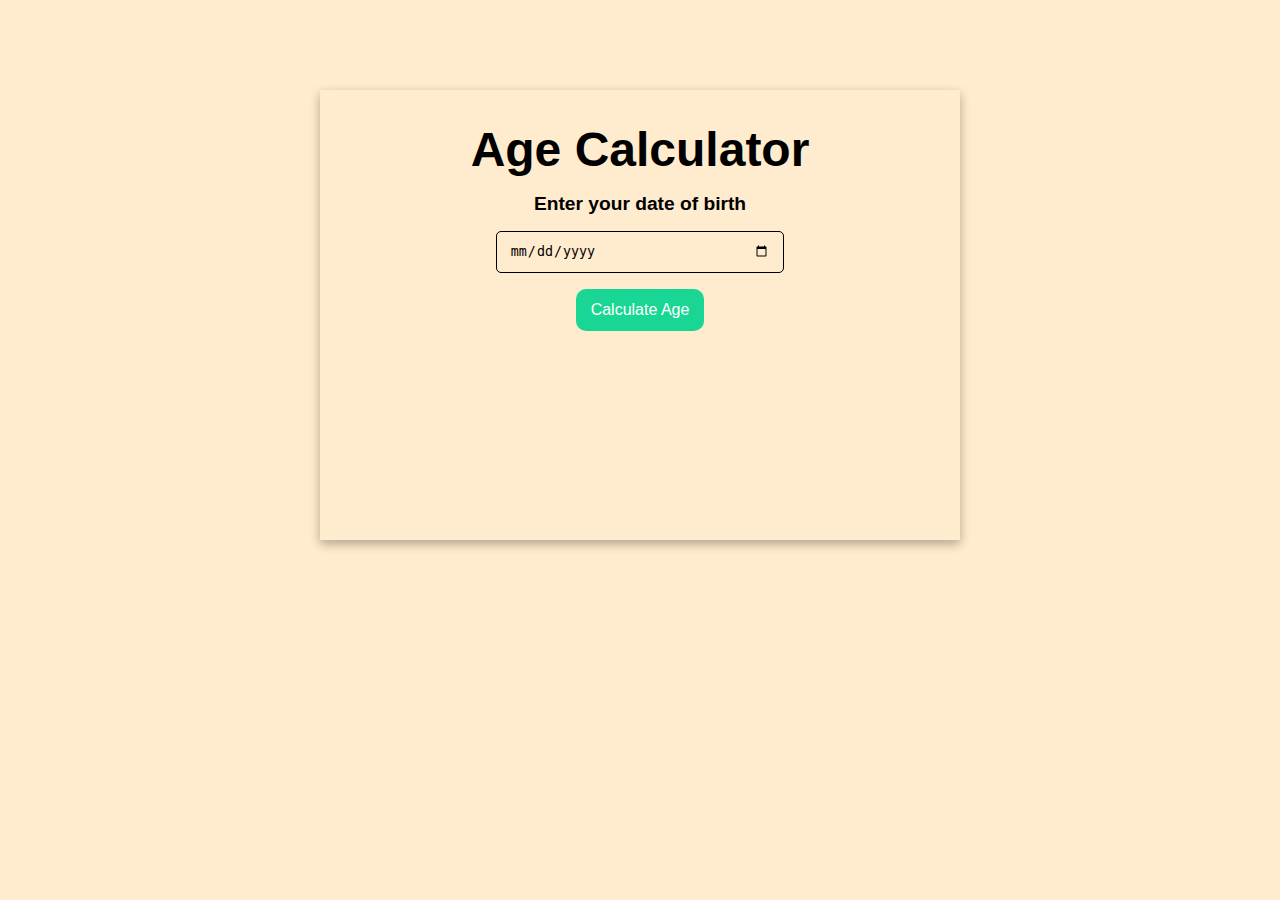
<file: age-calculator/index.html>
<!DOCTYPE html>
<html lang="en">
<head>
    <meta charset="UTF-8">
    <meta name="viewport" content="width=device-width, initial-scale=1.0">
    <title>Document</title>
    <link rel="stylesheet" href="style.css">
</head>
<body>
    <div class="calcParent">
        <h1>Age Calculator</h1>
        <h4>Enter your date of birth</h4>
        <input type="date" id="dob">
        <button onclick="calculateAge()">Calculate Age</button>
        <p id="result"></p>
    </div>

    <script src="script.js">
        
    </script>
</body>
</html>
</file>
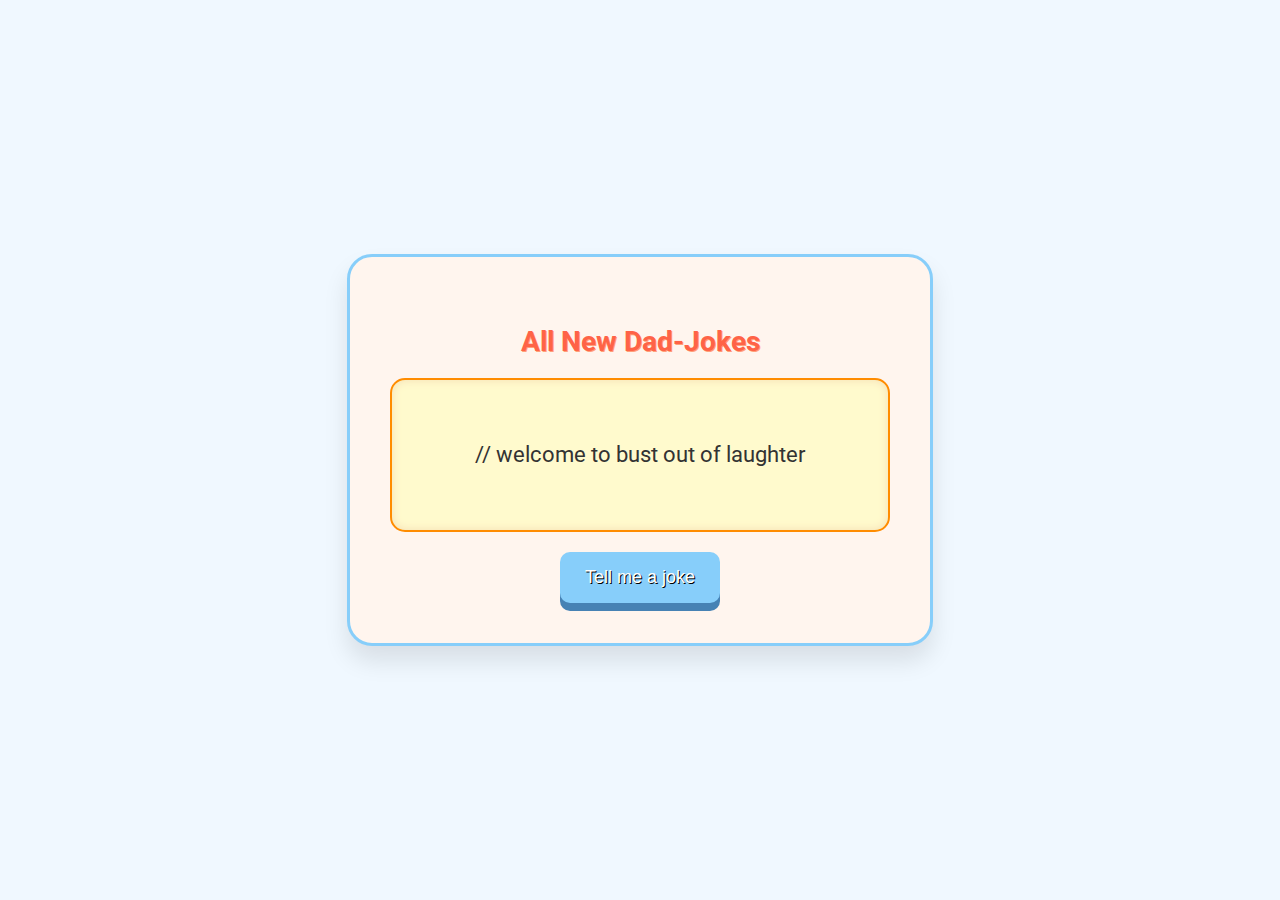
<file: dad-jokes/index.html>
<!DOCTYPE html>
<html lang="en">
<head>
    <meta charset="UTF-8">
    <meta name="viewport" content="width=device-width, initial-scale=1.0">
    <title>Random Joke Generator</title>
    <link rel="stylesheet" href="style.css">
</head>
<body>
    <div class="container">
        <h3> All New Dad-Jokes</h3>
        <div id="joke-div" class="joke">// welcome to bust out of laughter</div>
        <button id="jokeBtn" class="btn">Tell me a joke</button>
    </div>
    <script src="script.js"></script>
</body>
</html>
</file>
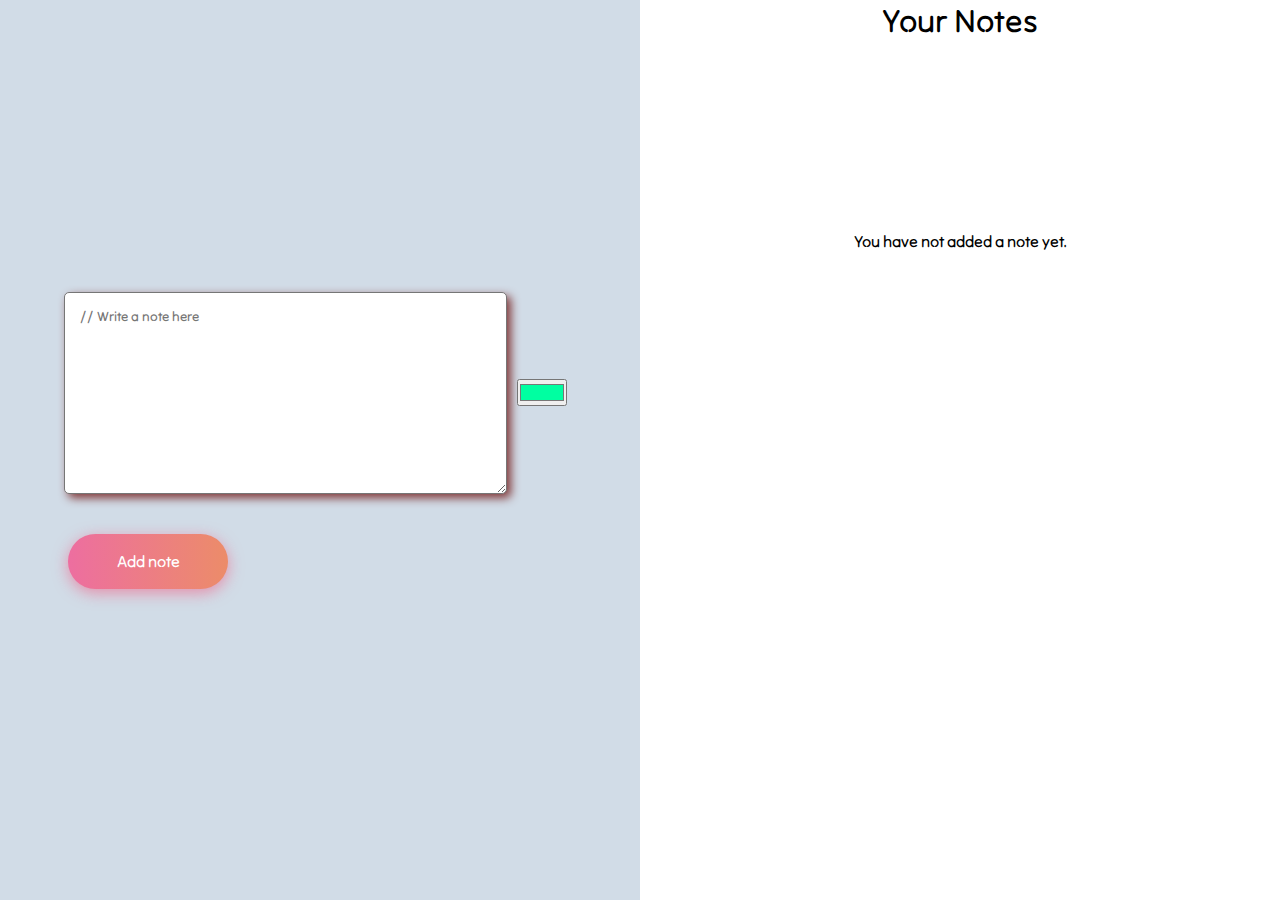
<file: sticky-notes/index.html>
<!DOCTYPE html>
<html lang="en">

<head>
    <meta charset="UTF-8">
    <meta name="viewport" content="width=device-width, initial-scale=1.0">
    <title>Sticky Notes</title>
    <link rel="stylesheet" href="style.css">
    <link
    rel="stylesheet"
    href="https://cdnjs.cloudflare.com/ajax/libs/animate.css/4.1.1/animate.min.css"
  />
</head>

<body>
    <div class="container">
        <div class="left-Container">
            <div class="color_and_text animate_animated animate_bounceIn">
                <textarea class="animate__animated" name="" id="textarea" cols="80" rows="10" placeholder="// Write a note here"></textarea>
                <div class="color">
                    <input type="color">
                </div>
            </div>
            <div class="buttonss animate_animated animate_bounceIn">
                <button class="bn632-hover bn27">Add note</button>
            </div>
        </div>
        <div class="right-container" >
            <h1>Your Notes</h1>
            <div class="right-container-notes"></div>
            <span class="notesNotAdded">
                <p>
                    You have not added a note yet.</p>
            </span>

        </div>
    </div>
    <script src="script.js"></script>
</body>

</html>
</file>
<file: age-calculator/style.css>
*{
    box-sizing: border-box;
    margin: 0;
    padding: 0;
    background-color: blanchedalmond;
}
.calcParent{
    display: flex;
    flex-direction: column;
    width: 50vw;
    height: 50vh;
    margin-top: 10vh;
    align-items: center;
    row-gap: 1rem;
    padding-top: 2rem;
    box-shadow: 0 4px 10px rgb(0 0 0 / 0.3);;
}
body{
    display: flex;
    justify-content: center;
    align-items: center;
}
.calcParent h1{
    font-size: 3rem;
    font-weight: bold;
    font-family:sans-serif;
}
.calcParent h4{
    font-size: 1.2rem;
    font-weight: bold;
    font-family: sans-serif;
    font-weight: 700;
}
.calcParent input{
    width: 45%;
    height: 10%;
    border: 1px solid black;
    border-radius: 5px;
    padding: 2%;
}
.calcParent button{
    width: 20%;
    background-color: #19d694;
    height: 10%;
    border: none;
    color: #FFFFFF;
    border-radius: 10px;
    font-size: 1rem;
    padding: 1px;
}
</file>
<file: dad-jokes/style.css>
@import url('https://fonts.googleapis.com/css2?family=Fredoka+One&family=Roboto:wght@300&display=swap');

body {
    font-family: 'Fredoka One', cursive;
    background-color: #f0f8ff;
    color: #333;
    display: flex;
    justify-content: center;
    align-items: center;
    height: 100vh;
    margin: 0;
}

.container {
    text-align: center;
    background-color: #fff5ee;
    padding: 40px;
    border-radius: 25px;
    box-shadow: 0 15px 25px rgba(0, 0, 0, 0.1);
    max-width: 500px;
    width: 100%;
    border: 3px solid #87cefa;
    transition: transform 0.2s ease-in-out;
    font-family: 'Roboto', sans-serif;
}

h3 {
    font-size: 28px;
    margin-bottom: 20px;
    color: #ff6347;
    text-shadow: 1px 1px #ffa07a;
}

#joke-div {
    font-size: 22px;
    line-height: 1.8;
    background-color: #fffacd;
    padding: 25px;
    border-radius: 15px;
    margin-bottom: 20px;
    min-height: 100px;
    display: flex;
    justify-content: center;
    align-items: center;
    flex-direction: column;
    box-shadow: inset 0 0 10px #f5deb3;
    border: 2px solid #ff8c00;
    position: relative;
}


#joke-div:hover {
    background-color: #fff8dc;
    color: #ff4500;
    transform: scale(1.05);
    border-color: #ff6347;
}

.btn {
    background-color: #87cefa;
    color: white;
    padding: 15px 25px;
    border: none;
    border-radius: 10px;
    cursor: pointer;
    font-size: 18px;
    transition: background-color 0.3s ease, transform 0.2s ease;
    text-shadow: 1px 1px #000;
    box-shadow: 0 8px #4682b4;
}

.btn:active {
    transform: translateY(4px);
    box-shadow: 0 4px #4682b4;
}

.btn:hover {
    background-color: #4682b4;
}
</file>
<file: sticky-notes/style.css>
@import url('https://fonts.googleapis.com/css2?family=Roboto:wght@100&family=Tilt+Neon&display=swap');

* {
    padding: 0;
    margin: 0;
    box-sizing: border-box;
    font-family: 'Tilt Neon', sans-serif;

}

.container {
    display: flex;
    width: 100%;
    height: 100vh;
}

.left-Container {
    width: 50%;
    height: 100%;
    background-color: rgb(209, 220, 231);
    display: flex;
    justify-content: center;
    align-items: center;
    flex-direction: column;
    gap: 20px;
}

.buttonss {
    width: 85%;
}

img {
    width: 70px;
    height: 70px;
}

.color_and_text {
    width: 80%;
    display: flex;
    justify-content: space-between;
}

.color {
    width: 20%;
    display: flex;
    flex-direction: column;
    justify-content: center;
    align-items: center;
}

textarea {
    box-shadow: 4px 4px 10px 0px #803636;
    border-radius: 5px;
    padding: 15px;
}

.left-Container button {
    margin-top: 20px;
}

.right-container {
    width: 50%;
    height: 100vh;
    display: flex;
    flex-direction: column;
    flex-wrap: wrap;
    gap: 20PX;
    align-items: start;
    justify-content: start;
    overflow-y: scroll;
    overflow-x: hidden;
}

.right-container h1 {
    width: 100%;
    text-align: center;
}

.right-container-notes {
    width: 50%;
    height: 100%;
    display: flex;
    flex-wrap: wrap;
    gap: 20PX;
    align-items: start;
    justify-content: start;

}

.notesNotAdded {
    width: 100%;
    height: fit-content;
    background-color: white;
    display: flex;
    justify-content: center;
    align-items: center;
}

.right-container div {
    width: fit-content;
    min-width: 200px;
    height: 150px;
    position: relative;
    padding: 17px 17px 3px 3px;
}

.right-container button {
    position: absolute;
    right: 8px;
    top: 5px;
    background-color: transparent;
    border: none;
    cursor: pointer;
    padding: 10px;
}

.bn632-hover {
    width: 160px;
    font-size: 16px;
    font-weight: 600;
    color: #fff;
    cursor: pointer;
    margin: 20px;
    height: 55px;
    text-align: center;
    border: none;
    background-size: 300% 100%;
    border-radius: 50px;
    -o-transition: all .4s ease-in-out;
    -webkit-transition: all .4s ease-in-out;
    transition: all .4s ease-in-out;
}

.bn632-hover:hover {
    background-position: 100% 0;
    -o-transition: all .4s ease-in-out;
    -webkit-transition: all .4s ease-in-out;
    transition: all .4s ease-in-out;
}

.bn632-hover:focus {
    outline: none;
}

.bn632-hover.bn27 {
    background-image: linear-gradient(to right,
            #ed6ea0,
            #ec8c69,
            #f7186a,
            #fbb03b);
    box-shadow: 0 4px 15px 0 rgba(236, 116, 149, 0.75);
}
</file>
